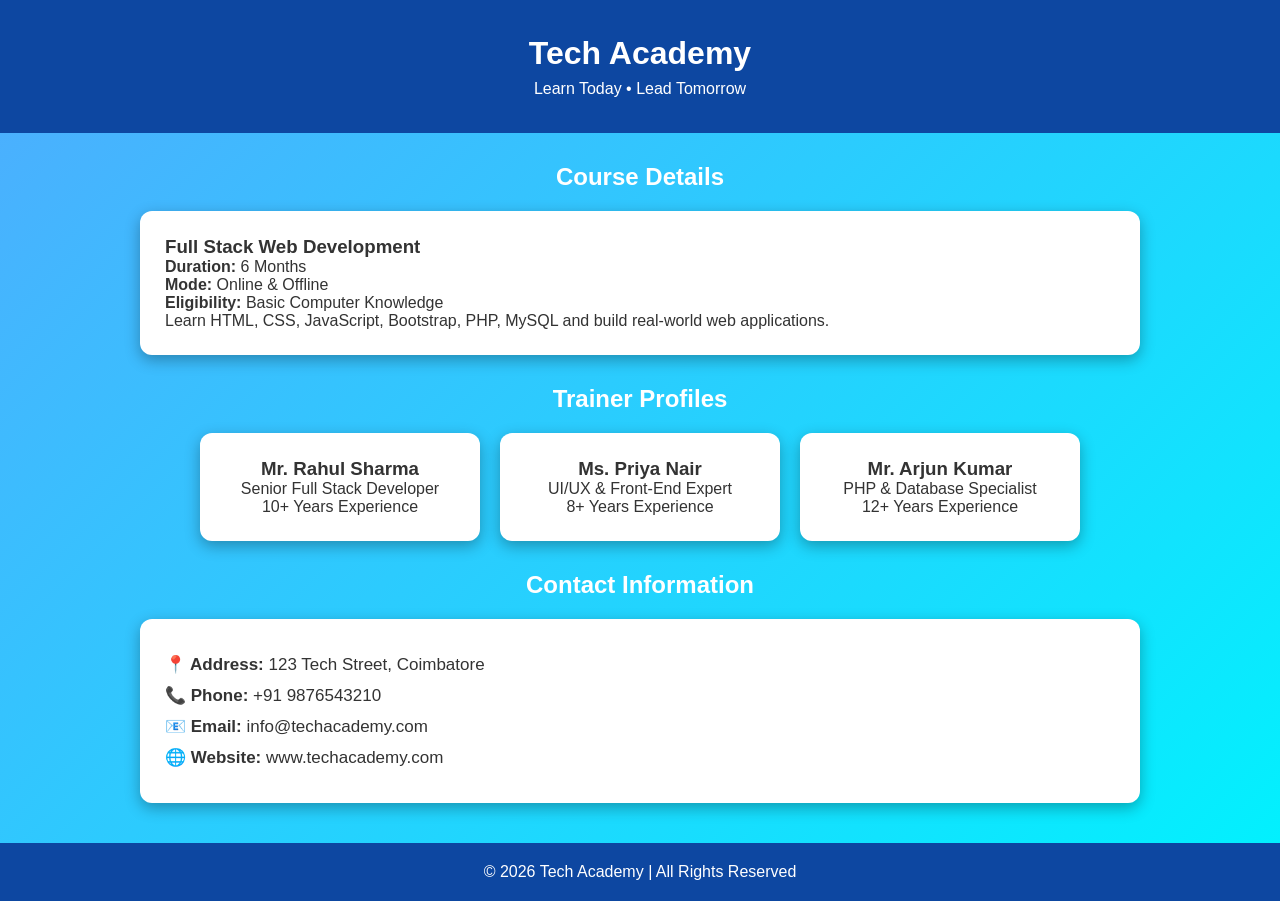
<file: Course Information Website/index.html>
<!DOCTYPE html>
<html lang="en">
<head>
    <meta charset="UTF-8">
    <meta name="viewport" content="width=device-width, initial-scale=1.0">
    <title>Course Information</title>
    <link rel="stylesheet" href="style.css">
</head>
<body>

<header>
    <h1>Tech Academy</h1>
    <p>Learn Today • Lead Tomorrow</p>
</header>

<section class="course">
    <h2>Course Details</h2>
    <div class="card">
        <h3>Full Stack Web Development</h3>
        <p><strong>Duration:</strong> 6 Months</p>
        <p><strong>Mode:</strong> Online & Offline</p>
        <p><strong>Eligibility:</strong> Basic Computer Knowledge</p>
        <p>
            Learn HTML, CSS, JavaScript, Bootstrap, PHP,
            MySQL and build real-world web applications.
        </p>
    </div>
</section>

<section class="trainer">
    <h2>Trainer Profiles</h2>

    <div class="trainer-container">

        <div class="trainer-card">
            <h3>Mr. Rahul Sharma</h3>
            <p>Senior Full Stack Developer</p>
            <p>10+ Years Experience</p>
        </div>

        <div class="trainer-card">
            <h3>Ms. Priya Nair</h3>
            <p>UI/UX & Front-End Expert</p>
            <p>8+ Years Experience</p>
        </div>

        <div class="trainer-card">
            <h3>Mr. Arjun Kumar</h3>
            <p>PHP & Database Specialist</p>
            <p>12+ Years Experience</p>
        </div>

    </div>
</section>

<section class="contact">
    <h2>Contact Information</h2>

    <div class="card">
        <p><strong>📍 Address:</strong> 123 Tech Street, Coimbatore</p>
        <p><strong>📞 Phone:</strong> +91 9876543210</p>
        <p><strong>📧 Email:</strong> info@techacademy.com</p>
        <p><strong>🌐 Website:</strong> www.techacademy.com</p>
    </div>
</section>

<footer>
    <p>© 2026 Tech Academy | All Rights Reserved</p>
</footer>

</body>
</html>
</file>
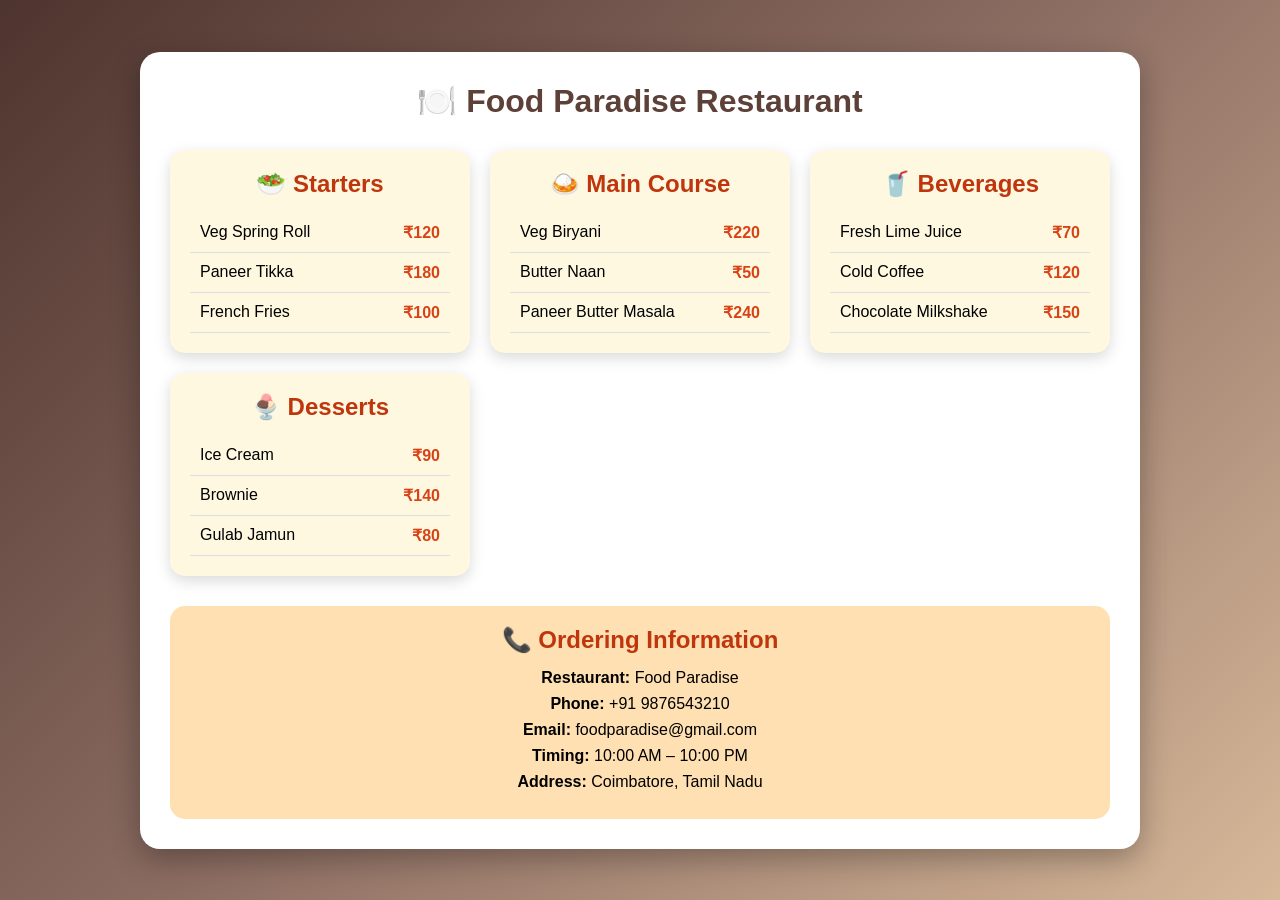
<file: Restuarant menu/index.html>
<!DOCTYPE html>
<html lang="en">
<head>
<meta charset="UTF-8">
<meta name="viewport" content="width=device-width, initial-scale=1.0">
<title>Restaurant Menu</title>
<link rel="stylesheet" href="style.css">
</head>

<body>

<div class="container">

<h1>🍽️ Food Paradise Restaurant</h1>

<div class="menu">

<div class="category">
<h2>🥗 Starters</h2>

<table>
<tr><td>Veg Spring Roll</td><td>₹120</td></tr>
<tr><td>Paneer Tikka</td><td>₹180</td></tr>
<tr><td>French Fries</td><td>₹100</td></tr>
</table>

</div>

<div class="category">

<h2>🍛 Main Course</h2>

<table>
<tr><td>Veg Biryani</td><td>₹220</td></tr>
<tr><td>Butter Naan</td><td>₹50</td></tr>
<tr><td>Paneer Butter Masala</td><td>₹240</td></tr>
</table>

</div>

<div class="category">

<h2>🥤 Beverages</h2>

<table>
<tr><td>Fresh Lime Juice</td><td>₹70</td></tr>
<tr><td>Cold Coffee</td><td>₹120</td></tr>
<tr><td>Chocolate Milkshake</td><td>₹150</td></tr>
</table>

</div>

<div class="category">

<h2>🍨 Desserts</h2>

<table>
<tr><td>Ice Cream</td><td>₹90</td></tr>
<tr><td>Brownie</td><td>₹140</td></tr>
<tr><td>Gulab Jamun</td><td>₹80</td></tr>
</table>

</div>

</div>

<div class="order">

<h2>📞 Ordering Information</h2>

<p><strong>Restaurant:</strong> Food Paradise</p>

<p><strong>Phone:</strong> +91 9876543210</p>

<p><strong>Email:</strong> foodparadise@gmail.com</p>

<p><strong>Timing:</strong> 10:00 AM – 10:00 PM</p>

<p><strong>Address:</strong> Coimbatore, Tamil Nadu</p>

</div>

</div>

</body>
</html>
</file>
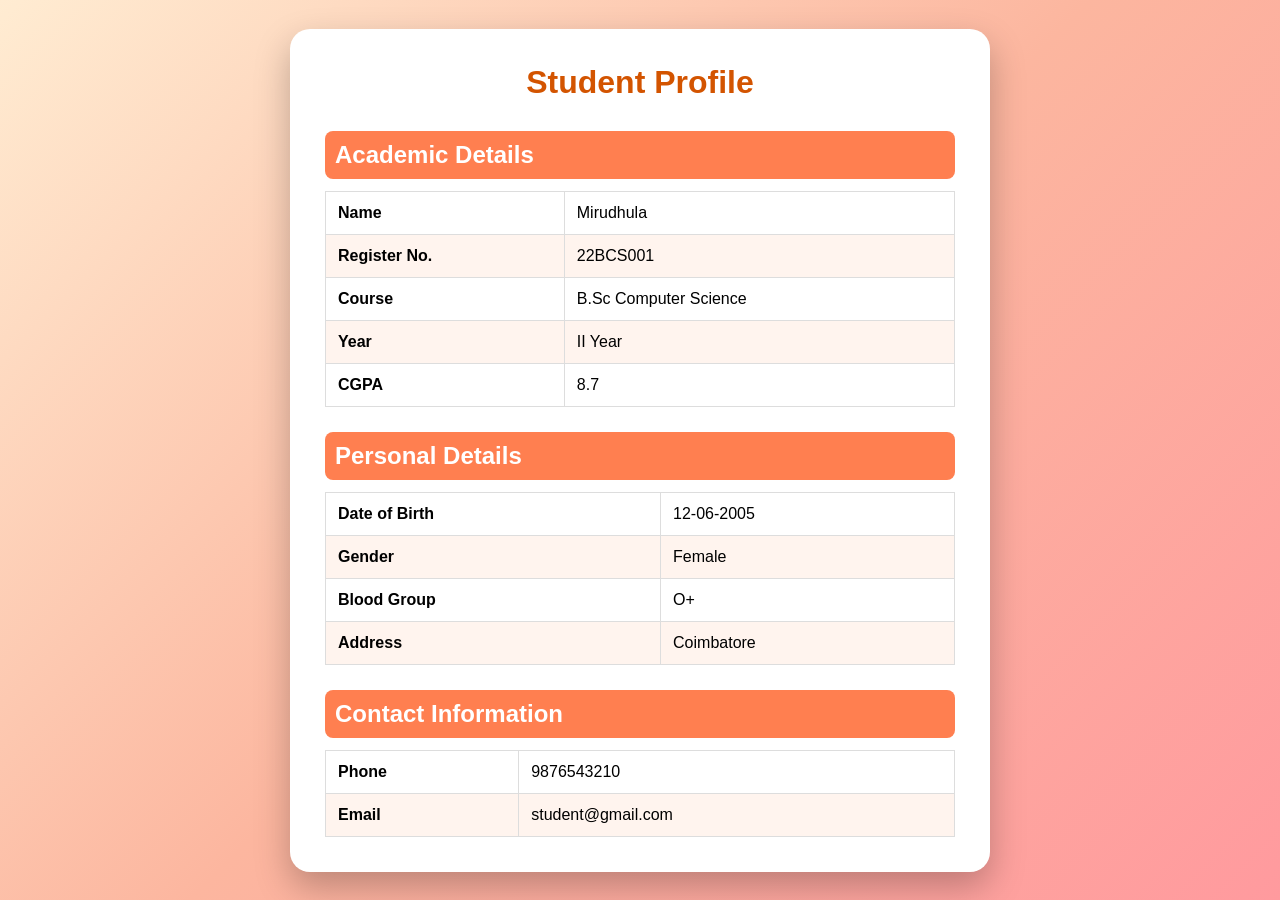
<file: Student Profile Web Page/index.html>
<!DOCTYPE html>
<html lang="en">
<head>
<meta charset="UTF-8">
<meta name="viewport" content="width=device-width, initial-scale=1.0">
<title>Student Profile</title>
<link rel="stylesheet" href="style.css">
</head>

<body>

<div class="container">

<div class="profile-card">

<h1> Student Profile</h1>

<div class="section">
<h2>Academic Details</h2>

<table>

<tr>
<td><b>Name</b></td>
<td>Mirudhula</td>
</tr>

<tr>
<td><b>Register No.</b></td>
<td>22BCS001</td>
</tr>

<tr>
<td><b>Course</b></td>
<td>B.Sc Computer Science</td>
</tr>

<tr>
<td><b>Year</b></td>
<td>II Year</td>
</tr>

<tr>
<td><b>CGPA</b></td>
<td>8.7</td>
</tr>

</table>

</div>

<div class="section">

<h2>Personal Details</h2>

<table>

<tr>
<td><b>Date of Birth</b></td>
<td>12-06-2005</td>
</tr>

<tr>
<td><b>Gender</b></td>
<td>Female</td>
</tr>

<tr>
<td><b>Blood Group</b></td>
<td>O+</td>
</tr>

<tr>
<td><b>Address</b></td>
<td>Coimbatore</td>
</tr>

</table>

</div>

<div class="section">

<h2>Contact Information</h2>

<table>

<tr>
<td><b>Phone</b></td>
<td>9876543210</td>
</tr>

<tr>
<td><b>Email</b></td>
<td>student@gmail.com</td>
</tr>

</table>

</div>

</div>

</div>

</body>
</html>
</file>
<file: Course Information Website/style.css>
*{
    margin:0;
    padding:0;
    box-sizing:border-box;
    font-family:Arial, Helvetica, sans-serif;
}

body{
    background:linear-gradient(135deg,#4facfe,#00f2fe);
    color:#333;
}

header{
    text-align:center;
    background:#0d47a1;
    color:white;
    padding:35px;
}

header p{
    margin-top:8px;
}

section{
    width:90%;
    max-width:1000px;
    margin:30px auto;
}

h2{
    text-align:center;
    margin-bottom:20px;
    color:white;
}

.card{
    background:white;
    padding:25px;
    border-radius:12px;
    box-shadow:0 5px 15px rgba(0,0,0,.3);
}

.trainer-container{
    display:flex;
    justify-content:center;
    gap:20px;
    flex-wrap:wrap;
}

.trainer-card{
    width:280px;
    background:white;
    padding:25px;
    border-radius:12px;
    text-align:center;
    box-shadow:0 5px 15px rgba(0,0,0,.3);
    transition:.3s;
}

.trainer-card:hover{
    transform:translateY(-8px);
    background:#e3f2fd;
}

.contact .card p{
    margin:10px 0;
    font-size:17px;
}

footer{
    text-align:center;
    background:#0d47a1;
    color:white;
    padding:20px;
    margin-top:40px;
}
</file>
<file: Restuarant menu/style.css>
*{
margin:0;
padding:0;
box-sizing:border-box;
font-family:Arial,sans-serif;
}

body{

background:linear-gradient(135deg,#4E342E,#8D6E63,#D7B899);

min-height:100vh;

padding:30px;

display:flex;

justify-content:center;

align-items:center;
}

.container{

width:90%;

max-width:1000px;

background:white;

padding:30px;

border-radius:20px;

box-shadow:0 10px 30px rgba(0,0,0,.3);
}

h1{

text-align:center;

color:#5D4037;

margin-bottom:30px;
}

.menu{

display:grid;

grid-template-columns:repeat(auto-fit,minmax(300px,1fr));

gap:20px;
}

.category{

background:#FFF8E1;

padding:20px;

border-radius:15px;

box-shadow:0 5px 15px rgba(0,0,0,.15);
}

.category h2{

text-align:center;

margin-bottom:15px;

color:#BF360C;
}

table{

width:100%;

border-collapse:collapse;
}

td{

padding:10px;

border-bottom:1px solid #ddd;
}

td:last-child{

text-align:right;

font-weight:bold;

color:#D84315;
}

.order{

margin-top:30px;

background:#FFE0B2;

padding:20px;

border-radius:15px;

text-align:center;
}

.order h2{

color:#BF360C;

margin-bottom:15px;
}

.order p{

margin:8px 0;

font-size:16px;
}

@media(max-width:768px){

.container{

width:100%;
}

h1{

font-size:28px;
}

}
</file>
<file: Student Profile Web Page/style.css>
*{
margin:0;
padding:0;
box-sizing:border-box;
font-family:'Segoe UI',sans-serif;
}

body{

background:linear-gradient(135deg,#ffecd2,#fcb69f,#ff9a9e);

min-height:100vh;

display:flex;

justify-content:center;

align-items:center;

padding:20px;
}

.container{

width:100%;

display:flex;

justify-content:center;
}

.profile-card{

background:white;

width:700px;

padding:35px;

border-radius:20px;

box-shadow:0 15px 35px rgba(0,0,0,.25);

}

h1{

text-align:center;

color:#d35400;

margin-bottom:30px;
}

.section{

margin-top:25px;
}

h2{

background:#ff7f50;

color:white;

padding:10px;

border-radius:8px;

margin-bottom:12px;
}

table{

width:100%;

border-collapse:collapse;
}

td{

padding:12px;

border:1px solid #ddd;
}

tr:nth-child(even){

background:#fff4ee;
}

tr:hover{

background:#ffe0d1;
}

@media(max-width:768px){

.profile-card{

width:100%;

padding:20px;
}

table{

font-size:14px;
}

h1{

font-size:28px;
}

h2{

font-size:20px;
}

}
</file>
